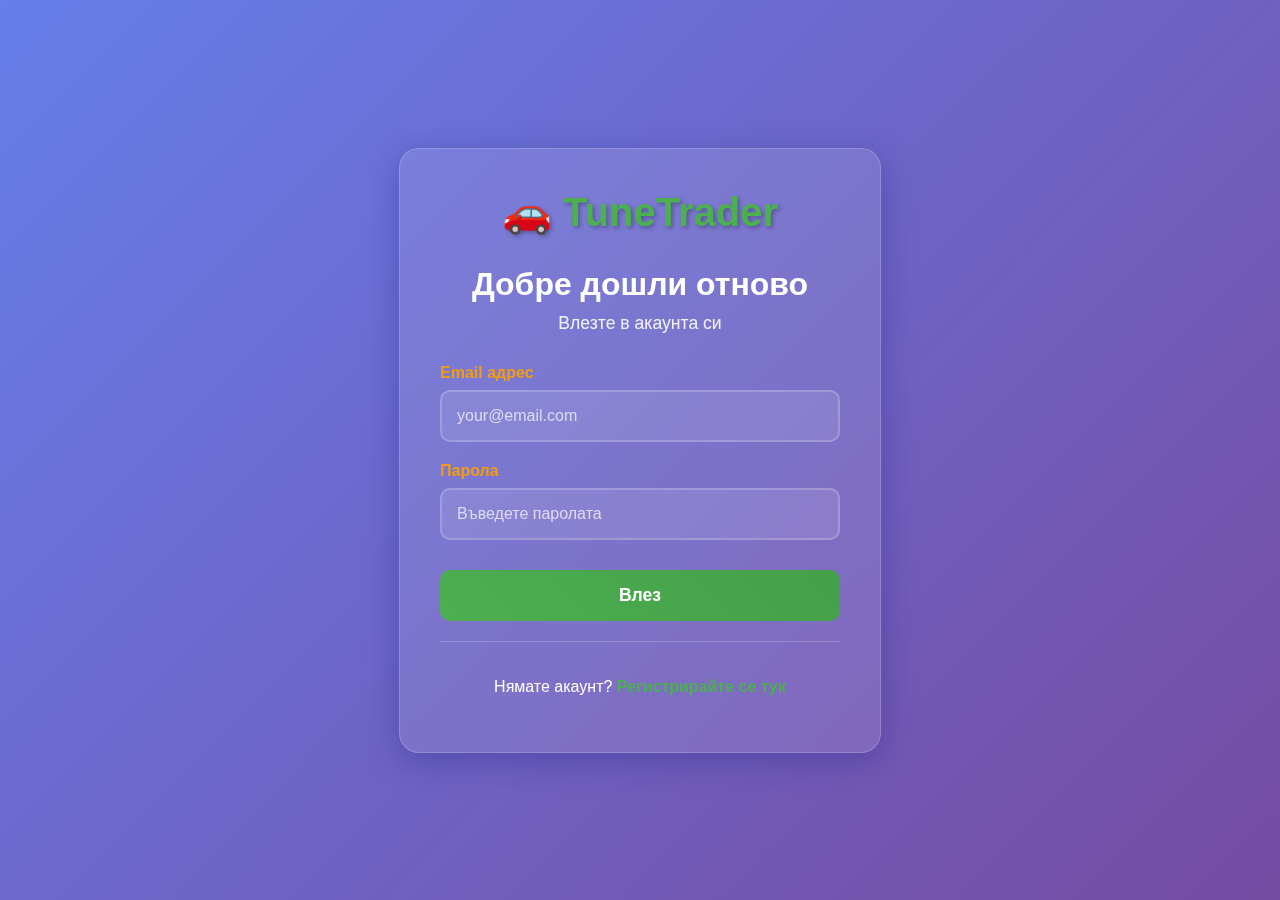
<file: login.html>
<!DOCTYPE html>
<html lang="en">
<head>
    <meta charset="UTF-8">
    <meta name="viewport" content="width=device-width, initial-scale=1.0">
    <title>TuneTrader - Вход</title>
    <style>
        body {
            font-family: Arial, sans-serif;
            margin: 0;
            padding: 0;
            background: linear-gradient(135deg, #667eea 0%, #764ba2 100%);
            min-height: 100vh;
            display: flex;
            align-items: center;
            justify-content: center;
        }
        .login-container {
            background: rgba(255, 255, 255, 0.1);
            backdrop-filter: blur(10px);
            border-radius: 20px;
            padding: 40px;
            width: 100%;
            max-width: 400px;
            box-shadow: 0 8px 32px rgba(31, 38, 135, 0.37);
            border: 1px solid rgba(255, 255, 255, 0.18);
            color: white;
        }
        .logo {
            text-align: center;
            margin-bottom: 30px;
        }
        .logo h1 {
            color: #4CAF50;
            font-size: 2.5rem;
            margin: 0;
            text-shadow: 2px 2px 4px rgba(0,0,0,0.3);
        }
        .login-header {
            text-align: center;
            margin-bottom: 30px;
        }
        .login-header h2 {
            margin: 0 0 10px 0;
            font-size: 2rem;
            color: white;
        }
        .login-header p {
            margin: 0;
            opacity: 0.9;
            font-size: 1.1rem;
        }
        .form-group {
            margin-bottom: 20px;
        }
        .form-group label {
            display: block;
            margin-bottom: 8px;
            font-weight: bold;
            color: #f39c12;
        }
        .form-group input {
            width: 100%;
            padding: 15px;
            border: 2px solid rgba(255, 255, 255, 0.2);
            border-radius: 10px;
            background: rgba(255, 255, 255, 0.1);
            color: white;
            font-size: 1rem;
            transition: border-color 0.3s ease;
            box-sizing: border-box;
        }
        .form-group input::placeholder {
            color: rgba(255, 255, 255, 0.7);
        }
        .form-group input:focus {
            outline: none;
            border-color: #4CAF50;
            box-shadow: 0 0 10px rgba(76, 175, 80, 0.3);
        }
        .login-btn {
            width: 100%;
            padding: 15px;
            background: linear-gradient(45deg, #4CAF50, #45a049);
            color: white;
            border: none;
            border-radius: 10px;
            font-size: 1.1rem;
            font-weight: bold;
            cursor: pointer;
            transition: transform 0.3s ease, box-shadow 0.3s ease;
            margin-top: 10px;
        }
        .login-btn:hover {
            transform: translateY(-2px);
            box-shadow: 0 5px 15px rgba(76, 175, 80, 0.4);
        }
        .login-btn:disabled {
            background: #7f8c8d;
            cursor: not-allowed;
            transform: none;
            box-shadow: none;
        }
        .register-link {
            text-align: center;
            margin-top: 20px;
            padding-top: 20px;
            border-top: 1px solid rgba(255, 255, 255, 0.2);
        }
        .register-link a {
            color: #4CAF50;
            text-decoration: none;
            font-weight: bold;
        }
        .register-link a:hover {
            text-decoration: underline;
        }
        .error-message {
            background: rgba(231, 76, 60, 0.2);
            border: 1px solid #e74c3c;
            color: #e74c3c;
            padding: 10px;
            border-radius: 5px;
            margin-bottom: 20px;
            display: none;
        }
        .success-message {
            background: rgba(46, 204, 113, 0.2);
            border: 1px solid #2ecc71;
            color: #2ecc71;
            padding: 10px;
            border-radius: 5px;
            margin-bottom: 20px;
            display: none;
        }
        .loading {
            display: none;
            text-align: center;
            margin-top: 10px;
        }
        .loading::after {
            content: '';
            display: inline-block;
            width: 20px;
            height: 20px;
            border: 2px solid rgba(255,255,255,0.3);
            border-radius: 50%;
            border-top-color: #4CAF50;
            animation: spin 1s ease-in-out infinite;
        }
        @keyframes spin {
            to { transform: rotate(360deg); }
        }
        @media (max-width: 600px) {
            .login-container {
                margin: 20px;
                padding: 30px 20px;
            }
        }
    </style>
</head>
<body>
    <div class="login-container">
        <div class="logo">
            <h1>🚗 TuneTrader</h1>
        </div>
        
        <div class="login-header">
            <h2>Добре дошли отново</h2>
            <p>Влезте в акаунта си</p>
        </div>

        <div id="errorMessage" class="error-message"></div>
        <div id="successMessage" class="success-message"></div>

        <form id="loginForm">
            <div class="form-group">
                <label for="email">Email адрес</label>
                <input type="email" id="email" name="email" placeholder="your@email.com" required>
            </div>

            <div class="form-group">
                <label for="password">Парола</label>
                <input type="password" id="password" name="password" placeholder="Въведете паролата" required>
            </div>

            <button type="submit" class="login-btn" id="loginBtn">
                Влез
            </button>
            
            <div class="loading" id="loading">Влизане...</div>
        </form>

        <div class="register-link">
            <p>Нямате акаунт? <a href="/register">Регистрирайте се тук</a></p>
        </div>
    </div>

    <script>
        const loginForm = document.getElementById('loginForm');
        const errorMessage = document.getElementById('errorMessage');
        const successMessage = document.getElementById('successMessage');
        const loading = document.getElementById('loading');
        const loginBtn = document.getElementById('loginBtn');

        // Show error message
        function showError(message) {
            errorMessage.textContent = message;
            errorMessage.style.display = 'block';
            successMessage.style.display = 'none';
        }

        // Show success message
        function showSuccess(message) {
            successMessage.textContent = message;
            successMessage.style.display = 'block';
            errorMessage.style.display = 'none';
        }

        // Hide messages
        function hideMessages() {
            errorMessage.style.display = 'none';
            successMessage.style.display = 'none';
        }

        loginForm.addEventListener('submit', async function(e) {
            e.preventDefault();
            hideMessages();

            // Get form data
            const formData = new FormData(loginForm);
            const data = {
                email: formData.get('email').trim().toLowerCase(),
                password: formData.get('password')
            };

            // Validation
            if (!data.email || !data.password) {
                showError('Моля въведете email и парола.');
                return;
            }

            // Show loading
            loginBtn.disabled = true;
            loading.style.display = 'block';

            try {
                // Send login request
                const response = await fetch('https://5000-ifiw4vb9aejz3sovjdosf-09647d20.manusvm.computer/api/auth/login', {
                    method: 'POST',
                    headers: {
                        'Content-Type': 'application/json',
                    },
                    body: JSON.stringify(data)
                });

                const result = await response.json();

                if (response.ok) {
                    showSuccess('Успешен вход! Пренасочване...');
                    
                    // Store user data
                    localStorage.setItem('userToken', result.token);
                    localStorage.setItem('userData', JSON.stringify(result.user));
                    
                    // Redirect based on role
                    setTimeout(() => {
                        if (result.user.role === 'admin') {
                            window.location.href = '/admin-dashboard';
                        } else if (result.user.role === 'client') {
                            window.location.href = '/client-dashboard';
                        } else if (result.user.role === 'tuner') {
                            window.location.href = '/tuner-dashboard';
                        } else {
                            window.location.href = '/dashboard';
                        }
                    }, 1000);
                } else {
                    showError(result.message || 'Възникна грешка при входа.');
                }
            } catch (error) {
                console.error('Login error:', error);
                showError('Възникна грешка при свързването със сървъра. Моля опитайте отново.');
            } finally {
                loginBtn.disabled = false;
                loading.style.display = 'none';
            }
        });
    </script>
</body>
</html>
</file>
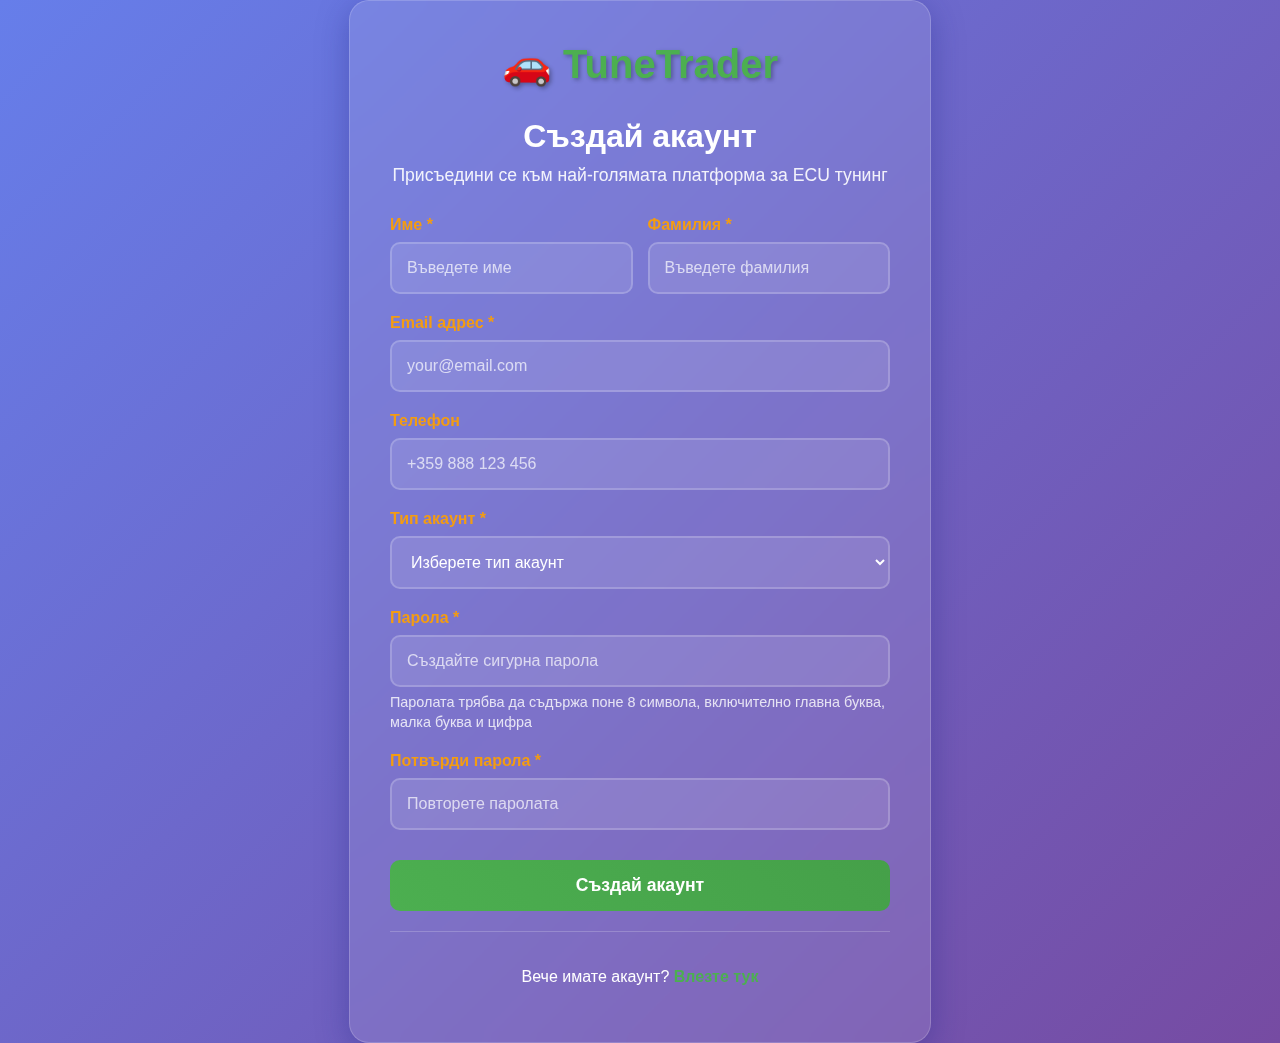
<file: register.html>
<!DOCTYPE html>
<html lang="en">
<head>
    <meta charset="UTF-8">
    <meta name="viewport" content="width=device-width, initial-scale=1.0">
    <title>TuneTrader - Регистрация</title>
    <style>
        body {
            font-family: Arial, sans-serif;
            margin: 0;
            padding: 0;
            background: linear-gradient(135deg, #667eea 0%, #764ba2 100%);
            min-height: 100vh;
            display: flex;
            align-items: center;
            justify-content: center;
        }
        .register-container {
            background: rgba(255, 255, 255, 0.1);
            backdrop-filter: blur(10px);
            border-radius: 20px;
            padding: 40px;
            width: 100%;
            max-width: 500px;
            box-shadow: 0 8px 32px rgba(31, 38, 135, 0.37);
            border: 1px solid rgba(255, 255, 255, 0.18);
            color: white;
        }
        .logo {
            text-align: center;
            margin-bottom: 30px;
        }
        .logo h1 {
            color: #4CAF50;
            font-size: 2.5rem;
            margin: 0;
            text-shadow: 2px 2px 4px rgba(0,0,0,0.3);
        }
        .register-header {
            text-align: center;
            margin-bottom: 30px;
        }
        .register-header h2 {
            margin: 0 0 10px 0;
            font-size: 2rem;
            color: white;
        }
        .register-header p {
            margin: 0;
            opacity: 0.9;
            font-size: 1.1rem;
        }
        .form-group {
            margin-bottom: 20px;
        }
        .form-group label {
            display: block;
            margin-bottom: 8px;
            font-weight: bold;
            color: #f39c12;
        }
        .form-group input, .form-group select {
            width: 100%;
            padding: 15px;
            border: 2px solid rgba(255, 255, 255, 0.2);
            border-radius: 10px;
            background: rgba(255, 255, 255, 0.1);
            color: white;
            font-size: 1rem;
            transition: border-color 0.3s ease;
            box-sizing: border-box;
        }
        .form-group input::placeholder {
            color: rgba(255, 255, 255, 0.7);
        }
        .form-group input:focus, .form-group select:focus {
            outline: none;
            border-color: #4CAF50;
            box-shadow: 0 0 10px rgba(76, 175, 80, 0.3);
        }
        .form-group select {
            cursor: pointer;
        }
        .form-group select option {
            background: #2c3e50;
            color: white;
        }
        .password-requirements {
            font-size: 0.9rem;
            opacity: 0.8;
            margin-top: 5px;
            line-height: 1.4;
        }
        .register-btn {
            width: 100%;
            padding: 15px;
            background: linear-gradient(45deg, #4CAF50, #45a049);
            color: white;
            border: none;
            border-radius: 10px;
            font-size: 1.1rem;
            font-weight: bold;
            cursor: pointer;
            transition: transform 0.3s ease, box-shadow 0.3s ease;
            margin-top: 10px;
        }
        .register-btn:hover {
            transform: translateY(-2px);
            box-shadow: 0 5px 15px rgba(76, 175, 80, 0.4);
        }
        .register-btn:disabled {
            background: #7f8c8d;
            cursor: not-allowed;
            transform: none;
            box-shadow: none;
        }
        .login-link {
            text-align: center;
            margin-top: 20px;
            padding-top: 20px;
            border-top: 1px solid rgba(255, 255, 255, 0.2);
        }
        .login-link a {
            color: #4CAF50;
            text-decoration: none;
            font-weight: bold;
        }
        .login-link a:hover {
            text-decoration: underline;
        }
        .error-message {
            background: rgba(231, 76, 60, 0.2);
            border: 1px solid #e74c3c;
            color: #e74c3c;
            padding: 10px;
            border-radius: 5px;
            margin-bottom: 20px;
            display: none;
        }
        .success-message {
            background: rgba(46, 204, 113, 0.2);
            border: 1px solid #2ecc71;
            color: #2ecc71;
            padding: 10px;
            border-radius: 5px;
            margin-bottom: 20px;
            display: none;
        }
        .loading {
            display: none;
            text-align: center;
            margin-top: 10px;
        }
        .loading::after {
            content: '';
            display: inline-block;
            width: 20px;
            height: 20px;
            border: 2px solid rgba(255,255,255,0.3);
            border-radius: 50%;
            border-top-color: #4CAF50;
            animation: spin 1s ease-in-out infinite;
        }
        @keyframes spin {
            to { transform: rotate(360deg); }
        }
        .form-row {
            display: grid;
            grid-template-columns: 1fr 1fr;
            gap: 15px;
        }
        @media (max-width: 600px) {
            .register-container {
                margin: 20px;
                padding: 30px 20px;
            }
            .form-row {
                grid-template-columns: 1fr;
                gap: 0;
            }
        }
    </style>
</head>
<body>
    <div class="register-container">
        <div class="logo">
            <h1>🚗 TuneTrader</h1>
        </div>
        
        <div class="register-header">
            <h2>Създай акаунт</h2>
            <p>Присъедини се към най-голямата платформа за ECU тунинг</p>
        </div>

        <div id="errorMessage" class="error-message"></div>
        <div id="successMessage" class="success-message"></div>

        <form id="registerForm">
            <div class="form-row">
                <div class="form-group">
                    <label for="firstName">Име *</label>
                    <input type="text" id="firstName" name="firstName" placeholder="Въведете име" required>
                </div>
                <div class="form-group">
                    <label for="lastName">Фамилия *</label>
                    <input type="text" id="lastName" name="lastName" placeholder="Въведете фамилия" required>
                </div>
            </div>

            <div class="form-group">
                <label for="email">Email адрес *</label>
                <input type="email" id="email" name="email" placeholder="your@email.com" required>
            </div>

            <div class="form-group">
                <label for="phone">Телефон</label>
                <input type="tel" id="phone" name="phone" placeholder="+359 888 123 456">
            </div>

            <div class="form-group">
                <label for="role">Тип акаунт *</label>
                <select id="role" name="role" required>
                    <option value="">Изберете тип акаунт</option>
                    <option value="client">Клиент - Искам да тунингвам моя автомобил</option>
                    <option value="tuner">Тунер - Предлагам тунинг услуги</option>
                </select>
            </div>

            <div class="form-group">
                <label for="password">Парола *</label>
                <input type="password" id="password" name="password" placeholder="Създайте сигурна парола" required>
                <div class="password-requirements">
                    Паролата трябва да съдържа поне 8 символа, включително главна буква, малка буква и цифра
                </div>
            </div>

            <div class="form-group">
                <label for="confirmPassword">Потвърди парола *</label>
                <input type="password" id="confirmPassword" name="confirmPassword" placeholder="Повторете паролата" required>
            </div>

            <div class="form-group" id="companyGroup" style="display: none;">
                <label for="company">Фирма/Организация</label>
                <input type="text" id="company" name="company" placeholder="Име на фирмата (по избор)">
            </div>

            <div class="form-group" id="experienceGroup" style="display: none;">
                <label for="experience">Опит в тунинга</label>
                <select id="experience" name="experience">
                    <option value="">Изберете ниво на опит</option>
                    <option value="beginner">Начинаещ (под 1 година)</option>
                    <option value="intermediate">Средно ниво (1-3 години)</option>
                    <option value="advanced">Напреднал (3-5 години)</option>
                    <option value="expert">Експерт (над 5 години)</option>
                </select>
            </div>

            <div class="form-group" id="winolsGroup" style="display: none;">
                <label for="winolsNumber">WinOLS номер *</label>
                <input type="text" id="winolsNumber" name="winolsNumber" placeholder="Въведете WinOLS номер (напр. 12345)">
                <div class="password-requirements">
                    WinOLS номерът е задължителен за верификация на тунери. Трябва да бъде валиден лицензионен номер.
                </div>
            </div>

            <button type="submit" class="register-btn" id="registerBtn">
                Създай акаунт
            </button>
            
            <div class="loading" id="loading">Създаване на акаунт...</div>
        </form>

        <div class="login-link">
            <p>Вече имате акаунт? <a href="/login">Влезте тук</a></p>
        </div>
    </div>

    <script>
        const registerForm = document.getElementById('registerForm');
        const roleSelect = document.getElementById('role');
        const companyGroup = document.getElementById('companyGroup');
        const experienceGroup = document.getElementById('experienceGroup');
        const winolsGroup = document.getElementById('winolsGroup');
        const errorMessage = document.getElementById('errorMessage');
        const successMessage = document.getElementById('successMessage');
        const loading = document.getElementById('loading');
        const registerBtn = document.getElementById('registerBtn');

        // Show/hide additional fields based on role
        roleSelect.addEventListener('change', function() {
            if (this.value === 'tuner') {
                companyGroup.style.display = 'block';
                experienceGroup.style.display = 'block';
                winolsGroup.style.display = 'block';
                document.getElementById('winolsNumber').required = true;
            } else {
                companyGroup.style.display = 'none';
                experienceGroup.style.display = 'none';
                winolsGroup.style.display = 'none';
                document.getElementById('winolsNumber').required = false;
            }
        });

        // Password validation
        function validatePassword(password) {
            const minLength = password.length >= 8;
            const hasUpper = /[A-Z]/.test(password);
            const hasLower = /[a-z]/.test(password);
            const hasNumber = /\d/.test(password);
            
            return minLength && hasUpper && hasLower && hasNumber;
        }

        // Email validation
        function validateEmail(email) {
            const emailRegex = /^[^\s@]+@[^\s@]+\.[^\s@]+$/;
            return emailRegex.test(email);
        }

        // Show error message
        function showError(message) {
            errorMessage.textContent = message;
            errorMessage.style.display = 'block';
            successMessage.style.display = 'none';
        }

        // Show success message
        function showSuccess(message) {
            successMessage.textContent = message;
            successMessage.style.display = 'block';
            errorMessage.style.display = 'none';
        }

        // Hide messages
        function hideMessages() {
            errorMessage.style.display = 'none';
            successMessage.style.display = 'none';
        }

        registerForm.addEventListener('submit', async function(e) {
            e.preventDefault();
            hideMessages();

            // Get form data
            const formData = new FormData(registerForm);
            const data = {
                firstName: formData.get('firstName').trim(),
                lastName: formData.get('lastName').trim(),
                email: formData.get('email').trim().toLowerCase(),
                phone: formData.get('phone').trim(),
                role: formData.get('role'),
                password: formData.get('password'),
                confirmPassword: formData.get('confirmPassword'),
                company: formData.get('company')?.trim() || '',
                experience: formData.get('experience') || '',
                winolsNumber: formData.get('winolsNumber')?.trim() || ''
            };

            // Validation
            if (!data.firstName || !data.lastName || !data.email || !data.role || !data.password) {
                showError('Моля попълнете всички задължителни полета.');
                return;
            }

            // Validate WinOLS number for tuners
            if (data.role === 'tuner' && !data.winolsNumber) {
                showError('WinOLS номерът е задължителен за тунери.');
                return;
            }

            // Validate WinOLS number format (basic validation)
            if (data.role === 'tuner' && data.winolsNumber) {
                const winolsRegex = /^\d{4,6}$/; // 4-6 digits
                if (!winolsRegex.test(data.winolsNumber)) {
                    showError('WinOLS номерът трябва да съдържа между 4 и 6 цифри.');
                    return;
                }
            }

            if (!validateEmail(data.email)) {
                showError('Моля въведете валиден email адрес.');
                return;
            }

            if (!validatePassword(data.password)) {
                showError('Паролата трябва да съдържа поне 8 символа, включително главна буква, малка буква и цифра.');
                return;
            }

            if (data.password !== data.confirmPassword) {
                showError('Паролите не съвпадат.');
                return;
            }

            // Show loading
            registerBtn.disabled = true;
            loading.style.display = 'block';

            try {
                // Send registration request
                const response = await fetch('https://5000-ifiw4vb9aejz3sovjdosf-09647d20.manusvm.computer/api/auth/register', {
                    method: 'POST',
                    headers: {
                        'Content-Type': 'application/json',
                    },
                    body: JSON.stringify({
                        firstName: data.firstName,
                        lastName: data.lastName,
                        email: data.email,
                        phone: data.phone,
                        role: data.role,
                        password: data.password,
                        company: data.company,
                        experience: data.experience
                    })
                });

                const result = await response.json();

                if (response.ok) {
                    showSuccess('Акаунтът е създаден успешно! Пренасочване към вход...');
                    
                    // Clear form
                    registerForm.reset();
                    
                    // Redirect to login after 2 seconds
                    setTimeout(() => {
                        window.location.href = '/login';
                    }, 2000);
                } else {
                    showError(result.message || 'Възникна грешка при създаването на акаунта.');
                }
            } catch (error) {
                console.error('Registration error:', error);
                showError('Възникна грешка при свързването със сървъра. Моля опитайте отново.');
            } finally {
                registerBtn.disabled = false;
                loading.style.display = 'none';
            }
        });

        // Real-time password validation
        document.getElementById('password').addEventListener('input', function() {
            const password = this.value;
            const requirements = document.querySelector('.password-requirements');
            
            if (password && !validatePassword(password)) {
                requirements.style.color = '#e74c3c';
            } else if (password) {
                requirements.style.color = '#2ecc71';
            } else {
                requirements.style.color = 'rgba(255, 255, 255, 0.8)';
            }
        });

        // Real-time confirm password validation
        document.getElementById('confirmPassword').addEventListener('input', function() {
            const password = document.getElementById('password').value;
            const confirmPassword = this.value;
            
            if (confirmPassword && password !== confirmPassword) {
                this.style.borderColor = '#e74c3c';
            } else if (confirmPassword) {
                this.style.borderColor = '#2ecc71';
            } else {
                this.style.borderColor = 'rgba(255, 255, 255, 0.2)';
            }
        });
    </script>
</body>
</html>
</file>
